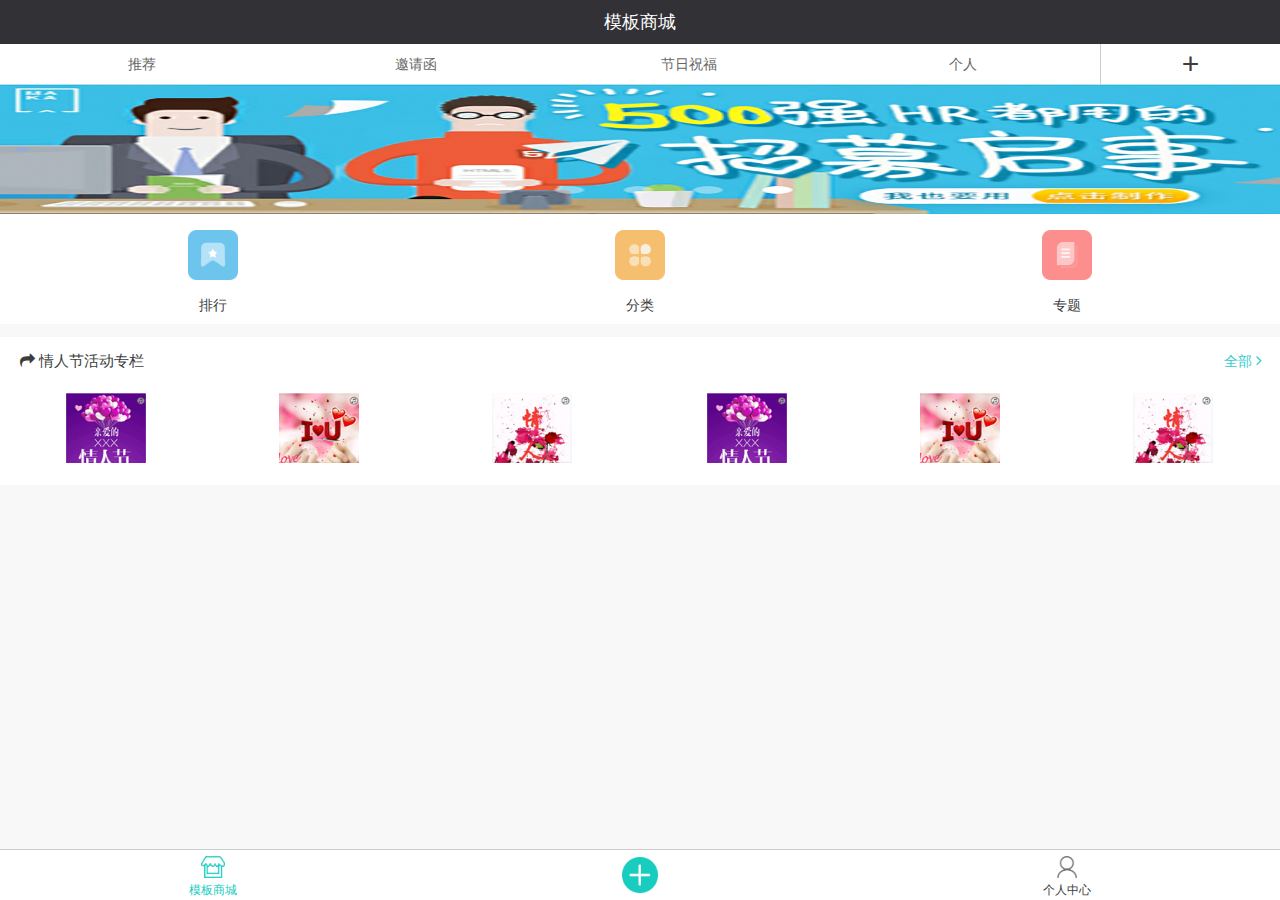
<file: MAKA/modeShopping.html>
<!DOCTYPE html>
<html lang="en">
<head>
    <meta charset="UTF-8">
    <meta http-equiv="X-UA-Compatible" content="IE=edge,chrome=1">
    <meta name="viewport" content="width=device-width,initial-scale=1.0, maximum-scale=1.0, minimum-scale=1.0, user-scalable=no"/>
    <meta name="format-detection" content="telphone=no, email=no"/>
    <title>模板商城</title>
    <link rel="stylesheet" href="css/font-awesome.css">
    <link type="text/css" rel="stylesheet" href="css/reset.css">
    <link type="text/css" rel="stylesheet" href="css/common.css">
    <link rel="stylesheet" href="css/swiper.min.css">
    <link rel="stylesheet" href="css/modeShopping.css">
</head>
<body>
    <div class="blank">
        <ul>
            <li>首页</li>
            <li>奢侈</li>
            <li>无心</li>
            <li>浮生</li>
            <li>若梦</li>
            <li>千城</li>
            <li>解脱</li>
            <li>匆匆</li>
            <li>迷失</li>
        </ul>
        <span class="close">X</span>
    </div>
    <header class="header">模板商城</header>
    <main class="main">
        <nav class="nav">
            <ul>
                <li>推荐</li>
                <li>邀请函</li>
                <li>节日祝福</li>
                <li>个人</li>
            </ul>
            <span class="add">+</span>
        </nav>
        <div class="content">
            <div class="content_box">
                <section class="section">
                    <div class="banner">
                        <div class="swiper-wrapper">
                            <div class="swiper-slide"><img src="images/mode-banner.png" alt=""></div>
                            <div class="swiper-slide"><img src="images/1.jpg" alt=""></div>
                            <div class="swiper-slide"><img src="images/2.jpg" alt=""></div>
                            <div class="swiper-slide"><img src="images/3.jpg" alt=""></div>
                            <!-- 如果需要分页器 -->
                            <div class="swiper-pagination"></div>
                        </div>
                    </div>
                    <div class="list_content">
                        <dl>
                            <dt><img src="images/2.png" alt=""></dt>
                            <dd>排行</dd>
                        </dl>
                        <dl>
                            <dt><img src="images/3.png" alt=""></dt>
                            <dd>分类</dd>
                        </dl>
                        <dl>
                            <dt><img src="images/4.png" alt=""></dt>
                            <dd>专题</dd>
                        </dl>
                    </div>
                    <div class="lover">
                        <div class="special-column">
                <span>
                    <i class="fa fa-share"></i>
                    情人节活动专栏
                </span>
                <span>
                    全部
                    <i class="fa fa-angle-right"></i>
                </span>
                        </div>
                        <div class="swiper-container">
                            <ul class="swiper-wrapper">
                                <li class="swiper-slide"><img src="images/5.png" alt=""></li>
                                <li class="swiper-slide"><img src="images/6.png" alt=""></li>
                                <li class="swiper-slide"><img src="images/7.png" alt=""></li>
                                <li class="swiper-slide"><img src="images/5.png" alt=""></li>
                                <li class="swiper-slide"><img src="images/6.png" alt=""></li>
                                <li class="swiper-slide"><img src="images/7.png" alt=""></li>
                            </ul>
                        </div>
                    </div>
                </section>
                <section class="section">
                    <div class="banner">
                        <div class="swiper-wrapper">
                            <div class="swiper-slide"><img src="images/mode-banner.png" alt=""></div>
                            <div class="swiper-slide"><img src="images/1.jpg" alt=""></div>
                            <div class="swiper-slide"><img src="images/2.jpg" alt=""></div>
                            <div class="swiper-slide"><img src="images/3.jpg" alt=""></div>
                            <!-- 如果需要分页器 -->
                            <div class="swiper-pagination"></div>
                        </div>
                    </div>
                    <div class="list_content">
                        <dl>
                            <dt><img src="images/2.png" alt=""></dt>
                            <dd>排行</dd>
                        </dl>
                        <dl>
                            <dt><img src="images/3.png" alt=""></dt>
                            <dd>分类</dd>
                        </dl>
                        <dl>
                            <dt><img src="images/4.png" alt=""></dt>
                            <dd>专题</dd>
                        </dl>
                    </div>
                    <div class="lover">
                        <div class="special-column">
                <span>
                    <i class="fa fa-share"></i>
                    情人节活动专栏
                </span>
                <span>
                    全部
                    <i class="fa fa-angle-right"></i>
                </span>
                        </div>
                        <div class="swiper-container">
                            <ul class="swiper-wrapper">
                                <li class="swiper-slide"><img src="images/5.png" alt=""></li>
                                <li class="swiper-slide"><img src="images/6.png" alt=""></li>
                                <li class="swiper-slide"><img src="images/7.png" alt=""></li>
                                <li class="swiper-slide"><img src="images/5.png" alt=""></li>
                                <li class="swiper-slide"><img src="images/6.png" alt=""></li>
                                <li class="swiper-slide"><img src="images/7.png" alt=""></li>
                            </ul>
                        </div>
                    </div>
                </section>
                <section class="section">
                    <div class="banner">
                        <div class="swiper-wrapper">
                            <div class="swiper-slide"><img src="images/mode-banner.png" alt=""></div>
                            <div class="swiper-slide"><img src="images/1.jpg" alt=""></div>
                            <div class="swiper-slide"><img src="images/2.jpg" alt=""></div>
                            <div class="swiper-slide"><img src="images/3.jpg" alt=""></div>
                            <!-- 如果需要分页器 -->
                            <div class="swiper-pagination"></div>
                        </div>
                    </div>
                    <div class="list_content">
                        <dl>
                            <dt><img src="images/2.png" alt=""></dt>
                            <dd>排行</dd>
                        </dl>
                        <dl>
                            <dt><img src="images/3.png" alt=""></dt>
                            <dd>分类</dd>
                        </dl>
                        <dl>
                            <dt><img src="images/4.png" alt=""></dt>
                            <dd>专题</dd>
                        </dl>
                    </div>
                    <div class="lover">
                        <div class="special-column">
                <span>
                    <i class="fa fa-share"></i>
                    情人节活动专栏
                </span>
                <span>
                    全部
                    <i class="fa fa-angle-right"></i>
                </span>
                        </div>
                        <div class="swiper-container">
                            <ul class="swiper-wrapper">
                                <li class="swiper-slide"><img src="images/5.png" alt=""></li>
                                <li class="swiper-slide"><img src="images/6.png" alt=""></li>
                                <li class="swiper-slide"><img src="images/7.png" alt=""></li>
                                <li class="swiper-slide"><img src="images/5.png" alt=""></li>
                                <li class="swiper-slide"><img src="images/6.png" alt=""></li>
                                <li class="swiper-slide"><img src="images/7.png" alt=""></li>
                            </ul>
                        </div>
                    </div>
                </section>
                <section class="section">
                    <div class="banner">
                        <div class="swiper-wrapper">
                            <div class="swiper-slide"><img src="images/mode-banner.png" alt=""></div>
                            <div class="swiper-slide"><img src="images/1.jpg" alt=""></div>
                            <div class="swiper-slide"><img src="images/2.jpg" alt=""></div>
                            <div class="swiper-slide"><img src="images/3.jpg" alt=""></div>
                            <!-- 如果需要分页器 -->
                            <div class="swiper-pagination"></div>
                        </div>
                    </div>
                    <div class="list_content">
                        <dl>
                            <dt><img src="images/2.png" alt=""></dt>
                            <dd>排行</dd>
                        </dl>
                        <dl>
                            <dt><img src="images/3.png" alt=""></dt>
                            <dd>分类</dd>
                        </dl>
                        <dl>
                            <dt><img src="images/4.png" alt=""></dt>
                            <dd>专题</dd>
                        </dl>
                    </div>
                    <div class="lover">
                        <div class="special-column">
                <span>
                    <i class="fa fa-share"></i>
                    情人节活动专栏
                </span>
                <span>
                    全部
                    <i class="fa fa-angle-right"></i>
                </span>
                        </div>
                        <div class="swiper-container">
                            <ul class="swiper-wrapper">
                                <li class="swiper-slide"><img src="images/5.png" alt=""></li>
                                <li class="swiper-slide"><img src="images/6.png" alt=""></li>
                                <li class="swiper-slide"><img src="images/7.png" alt=""></li>
                                <li class="swiper-slide"><img src="images/5.png" alt=""></li>
                                <li class="swiper-slide"><img src="images/6.png" alt=""></li>
                                <li class="swiper-slide"><img src="images/7.png" alt=""></li>
                            </ul>
                        </div>
                    </div>
                </section>
            </div>
        </div>
    </main>
    <footer class="footer">
        <dl>
            <dt><img src="images/8.png" alt=""></dt>
            <dd>模板商城</dd>
        </dl>
        <dl>
            <dt class="imgBtn"><img src="images/9.png" alt=""></dt>
        </dl>
        <dl>
            <dt><img src="images/10.png" alt=""></dt>
            <dd>个人中心</dd>
        </dl>
    </footer>
    <script type="text/javascript" src="js/jquery-1.7.1.js"></script>
    <script type="text/javascript" src="js/swiper.min.js"></script>
    <script type="text/javascript">
        var mySwiper = new Swiper ('.banner', {
            direction: 'horizontal',
            loop: true,
            autoplay:1000,
            pagination: '.swiper-pagination',
            paginationClickable:true,
        })

        var swiper = new Swiper('.swiper-container', {
            slidesPerView: 3,
            spaceBetween: 6,
            autoplay:1000,
            freeMode: true
        });
        $(function(){
            $(".nav li").on("click",function(){
                var ind=$(this).index();
                $('.nav li').eq(ind).addClass('bg').siblings().removeClass('bg');
                $(".content_box").stop().animate({"left":-ind*$(window).width()},1000);
            })
            $(".add").on("click",function(){
                $(".blank").fadeIn(300);
            })
            $(".close").on("click",function(){
                $(".blank").fadeOut(300);
            })
            $(".imgBtn").on("click",function(){
                $(".blank").fadeIn(300);
            })
        })
    </script>
</body>
</html>
</file>
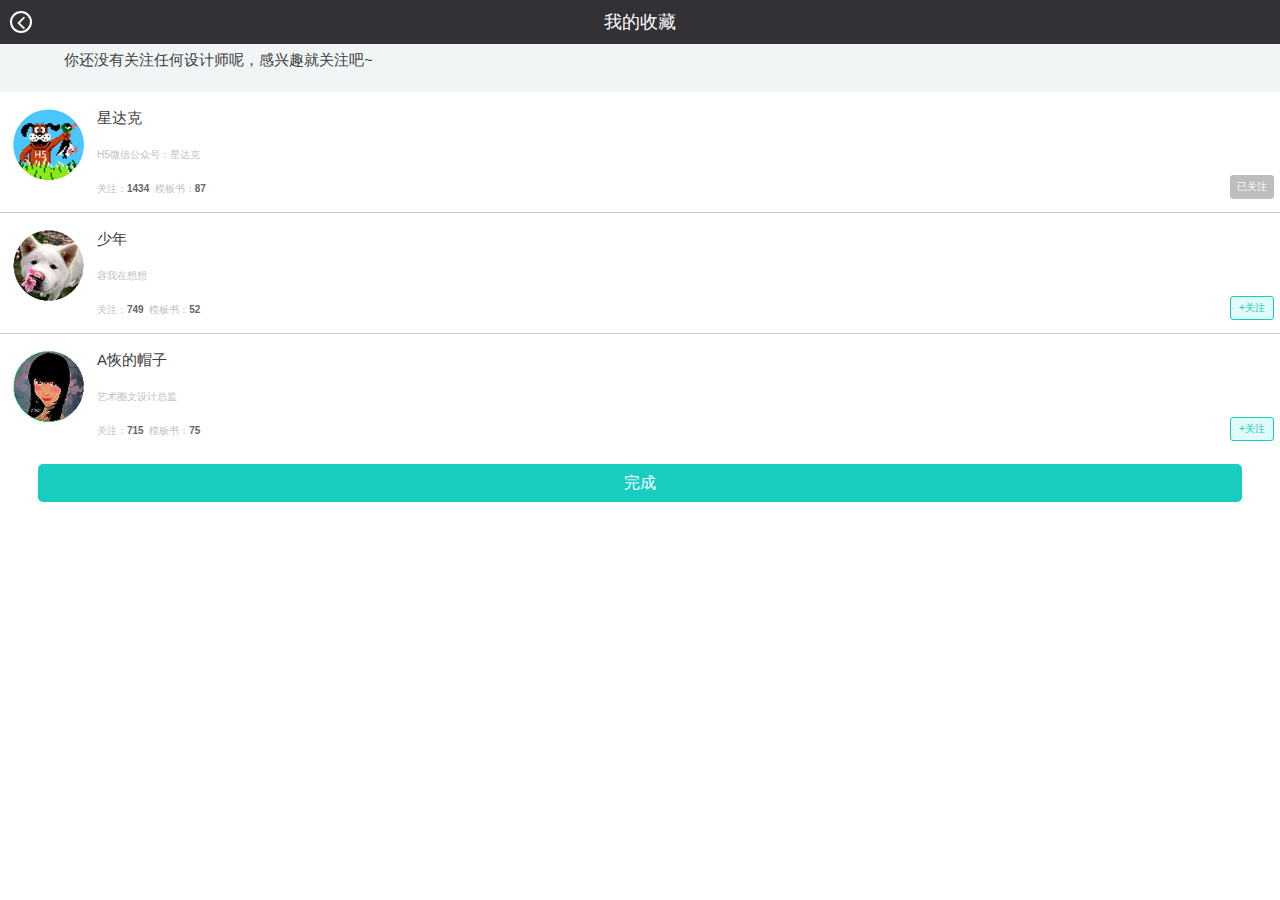
<file: MAKA/myCollect.html>
<!DOCTYPE html>
<html lang="en">
<head>
    <meta charset="UTF-8">
    <meta http-equiv="X-UA-Compatible" content="IE=edge,chrome=1">
    <meta name="viewport" content="width=device-width,initial-scale=1.0, maximum-scale=1.0, minimum-scale=1.0, user-scalable=no"/>
    <meta name="format-detection" content="telphone=no, email=no"/>
    <title>我的收藏</title>
    <link rel="stylesheet" href="css/font-awesome.css">
    <link type="text/css" rel="stylesheet" href="css/reset.css">
    <link type="text/css" rel="stylesheet" href="css/common.css">
    <link rel="stylesheet" href="css/myCollect.css">
</head>
<body>
    <header class="header">
        <a href="setting.html">
            <i class="fa fa-angle-left back"></i>
        </a>
        我的收藏
    </header>
    <section class="section">
        <div class="explain">
            <p>你还没有关注任何设计师呢，感兴趣就关注吧~</p>
        </div>
        <div class="content">
            <dl>
                <dt><img src="images/xdk.png" alt=""></dt>
                <dd>
                    <h2>星达克</h2>
                    <p>H5微信公众号：星达克</p>
                    <p>关注：<b>1434</b>  &nbsp;模板书：<b>87</b></p>
                    <span class="remark">已关注</span>
                </dd>
            </dl>
            <dl>
                <dt><img src="images/young.png" alt=""></dt>
                <dd>
                    <h2>少年</h2>
                    <p>容我在想想</p>
                    <p>关注：<b>749</b>  &nbsp;模板书：<b>52</b></p>
                    <span>+关注</span>
                </dd>
            </dl>
            <dl>
                <dt><img src="images/hat.png" alt=""></dt>
                <dd>
                    <h2>A恢的帽子</h2>
                    <p>艺术圈文设计总监</p>
                    <p>关注：<b>715</b>  &nbsp;模板书：<b>75</b></p>
                    <span>+关注</span>
                </dd>
            </dl>
        </div>
        <input type="button" value="完成" id="btn">
    </section>
    <script type="text/javascript" src="js/jquery-1.7.1.js"></script>
    <script type="text/javascript">
        $(function(){
            $(".content").on("click","span",function(){
                if($(this).attr("class")=="remark"){
                    $(this).removeClass("remark");
                    $(this).text("+关注")
                }else{
                    $(this).addClass("remark");
                    $(this).text("已关注")
                }
            })
            $("#btn").on("click",function(){
                alert("关注成功！");
            })
        })
    </script>
</body>
</html>
</file>
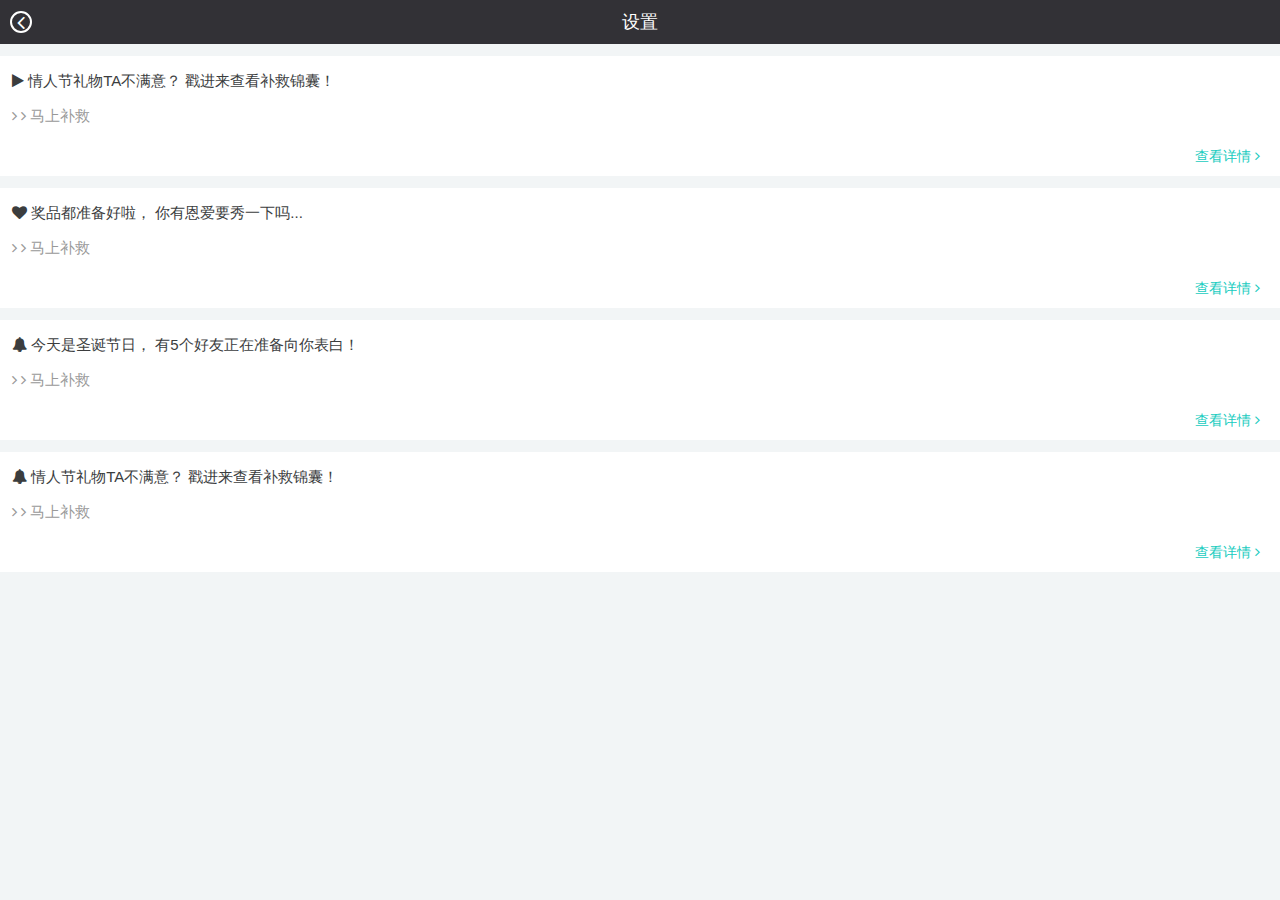
<file: MAKA/setting.html>
<!DOCTYPE html>
<html lang="en">
<head>
    <meta charset="UTF-8">
    <meta http-equiv="X-UA-Compatible" content="IE=edge,chrome=1">
    <meta name="viewport" content="width=device-width,initial-scale=1.0, maximum-scale=1.0, minimum-scale=1.0, user-scalable=no"/>
    <meta name="format-detection" content="telphone=no, email=no"/>
    <title>设置</title>
    <link rel="stylesheet" href="css/font-awesome.css">
    <link type="text/css" rel="stylesheet" href="css/reset.css">
    <link type="text/css" rel="stylesheet" href="css/common.css">
    <link rel="stylesheet" href="css/setting.css">
</head>
<body>
    <header class="header">
        <a href="modeShopping.html">
            <i class="fa fa-angle-left back"></i>
        </a>
        设置
    </header>
    <section class="section">
        <div class="content">
            <p>
                <i class="fa fa-play"></i>
                情人节礼物TA不满意？ 戳进来查看补救锦囊！
            </p>
            <p>
                <i class="fa fa-angle-right"></i>
                <i class="fa fa-angle-right"></i>
                马上补救
            </p>
            <p>
                <a href="myCollect.html">查看详情</a>
                <i class="fa fa-angle-right"></i>
            </p>
        </div>
        <div class="content">
            <p>
                <i class="fa fa-heart"></i>
                奖品都准备好啦， 你有恩爱要秀一下吗...
            </p>
            <p>
                <i class="fa fa-angle-right"></i>
                <i class="fa fa-angle-right"></i>
                马上补救
            </p>
            <p>
                <a href="myCollect.html">查看详情</a>
                <i class="fa fa-angle-right"></i>
            </p>
        </div>
        <div class="content">
            <p>
                <i class="fa fa-bell"></i>
                今天是圣诞节日， 有5个好友正在准备向你表白！
            </p>
            <p>
                <i class="fa fa-angle-right"></i>
                <i class="fa fa-angle-right"></i>
                马上补救
            </p>
            <p>
                <a href="myCollect.html">查看详情</a>
                <i class="fa fa-angle-right"></i>
            </p>
        </div>
        <div class="content">
            <p>
                <i class="fa fa-bell"></i>
                情人节礼物TA不满意？ 戳进来查看补救锦囊！
            </p>
            <p>
                <i class="fa fa-angle-right"></i>
                <i class="fa fa-angle-right"></i>
                马上补救
            </p>
            <p>
                <a href="myCollect.html">查看详情</a>
                <i class="fa fa-angle-right"></i>
            </p>
        </div>
    </section>
</body>
</html>
</file>
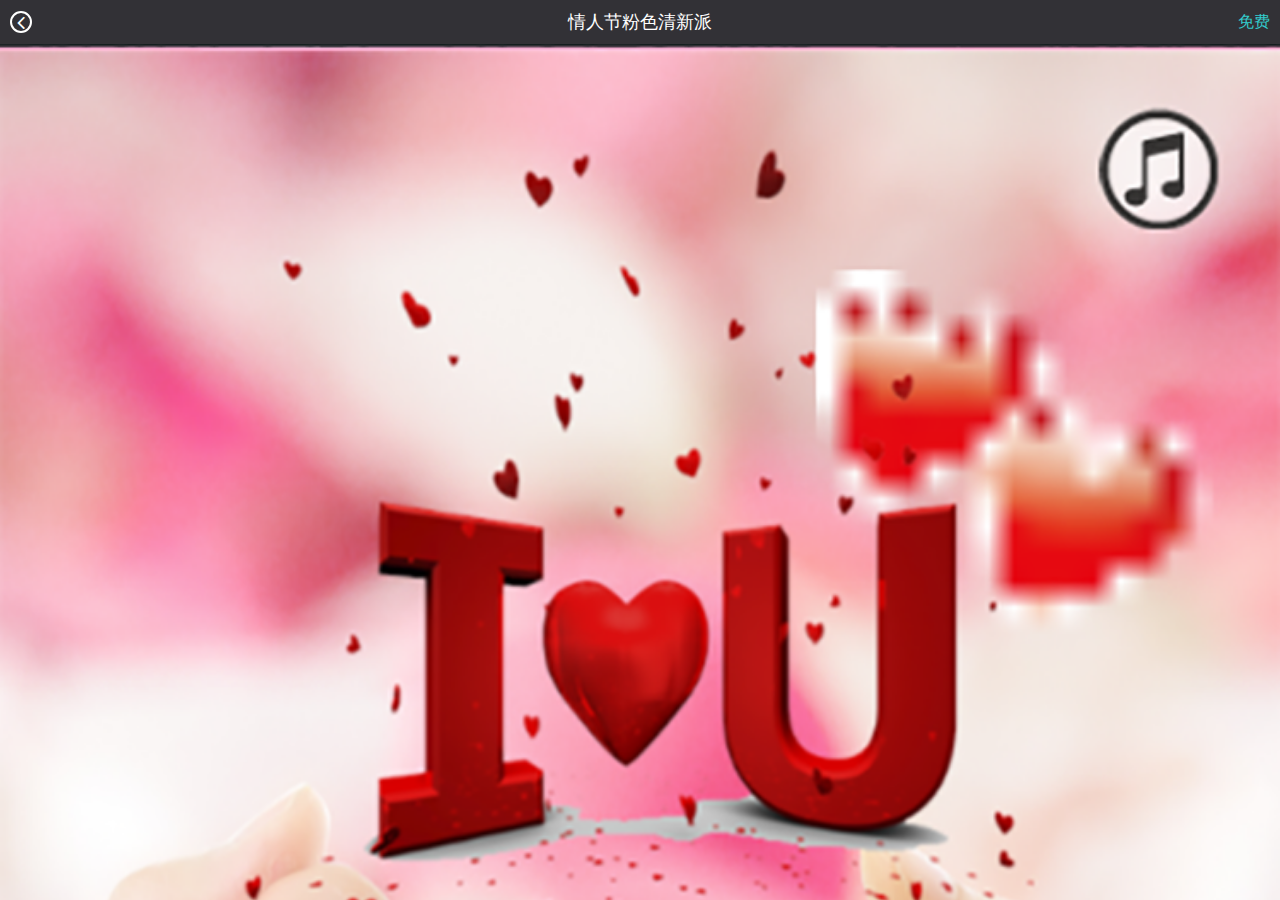
<file: MAKA/sweetHeart.html>
<!DOCTYPE html>
<html lang="en">
<head>
    <meta charset="UTF-8">
    <meta http-equiv="X-UA-Compatible" content="IE=edge,chrome=1">
    <meta name="viewport" content="width=device-width,initial-scale=1.0, maximum-scale=1.0, minimum-scale=1.0, user-scalable=no"/>
    <meta name="format-detection" content="telphone=no, email=no"/>
    <title>情人节粉色清新派</title>
    <link rel="stylesheet" href="css/font-awesome.css">
    <link type="text/css" rel="stylesheet" href="css/reset.css">
    <link type="text/css" rel="stylesheet" href="css/common.css">
    <link rel="stylesheet" href="css/swiper.min.css">
    <link rel="stylesheet" href="css/sweetheart.css">
</head>
<body>
    <header class="header">
        <a href="setting.html">
            <i class="fa fa-angle-left back"></i>
        </a>
        情人节粉色清新派
        <span class="free">免费</span>
    </header>
    <section class="section">
        <!--<div class="btn">
            <img src="images/user.png" alt="">
        </div>-->
    </section>
    <script type="text/javascript" src="js/jquery-1.7.1.js"></script>
    <script type="text/javascript">
        $(function(){
            $(".section").on("click",function(){
                window.location.href="modeShopping.html";
            })
            $(".free").on("click",function(){
                alert("天下没有免费的东西，努力吧！少年");
            })
        })
    </script>
</body>
</html>
</file>
<file: MAKA/css/common.css>
/*
* @description:Common usage Styles
* @author:HaoNan
* @update:HaoNan (2015-08-1 8:30)
*/
@-webkit-viewport {
  width: device-width; }
@-moz-viewport {
  width: device-width; }
@-ms-viewport {
  width: device-width; }
@-o-viewport {
  width: device-width; }
@viewport {
  width: device-width; }
body {
  font-family: "Microsoft Yahei", Helvetica, Arial, sans-serif;
  color: #3b3d3e; }

a {
  color: #666; }

a:hover, a:focus {
  color: #666;
  text-decoration: none; }

.block {
  display: block; }

.float-left {
  float: left; }

.float-right {
  float: right; }

.float-none {
  float: none; }

.margin-center {
  margin-left: auto;
  margin-right: auto;
  display: table;
  width: auto; }

.text-justify {
  text-align: justify; }

.text-underline {
  text-decoration: underline; }

.text-top {
  vertical-align: top; }

.text-middle {
  vertical-align: middle; }

.text-bottom {
  vertical-align: bottom; }

.text-nobr {
  white-space: nowrap;
  overflow: hidden;
  text-overflow: ellipsis; }

.f0 {
  font-size: 0; }

.f9 {
  font-size: 9px; }

.f10 {
  font-size: 10px; }

.f12 {
  font-size: 12px; }

.f14 {
  font-size: 14px; }

.f16 {
  font-size: 16px; }

.f18 {
  font-size: 18px; }

.f20 {
  font-size: 20px; }

.f24 {
  font-size: 24px; }

.f26 {
  font-size: 26px; }

.f32 {
  font-size: 32px; }

.f36 {
  font-size: 36px; }

.pos-relative {
  position: relative; }

.pos-absolute {
  position: absolute; }

.pos-static {
  position: static; }

.text-dark {
  color: #000; }

.text-light-dark {
  color: #666; }

.text-jet-dark {
  color: #333; }

.text-white, a.text-white {
  color: #fff; }

.text-red, a.text-red {
  color: #ff4136; }

.text-light-red, a.text-light-red {
  color: #f74d4d; }

.text-blue, a.text-blue {
  color: #006666; }

.text-highlight-blue, a.text-highlight-blue {
  color: #5badab; }

.text-high-blue, a.text-high-blue {
  color: #4c6aae; }

a.text-light-blue, .text-light-blue {
  color: #89afc3; }

.text-orange, a.text-orange {
  color: #fa8100; }

.text-dark-orange {
  color: #ff7200; }

.text-gray, a.text-gray {
  color: #454545; }

.text-light-gray {
  color: #a3a3a3; }

.txt-idt1 {
  text-indent: 1em; }

.txt-idt2 {
  text-indent: 2em; }

.n {
  font-weight: normal;
  font-style: normal; }

.b {
  font-weight: bold; }

.i {
  font-style: italic; }

.wf {
  width: 100%; }

.hf {
  height: 100%; }

.nowrap {
  white-space: nowrap; }

.bk {
  word-wrap: break-word; }

.rel {
  position: relative; }

.abs {
  position: absolute; }

.bg-navy {
  background-color: #001f3f; }

.bg-blue {
  background-color: #0074d9; }

.bg-aqua {
  background-color: #7fdbff; }

.bg-teal {
  background-color: #39cccc; }

.bg-olive {
  background-color: #3d9970; }

.bg-green {
  background-color: #2ecc40; }

.bg-lime {
  background-color: #01ff70; }

.bg-yellow {
  background-color: #ffdc00; }

.bg-orange {
  background-color: #ff851b; }

.bg-red {
  background-color: #ff4136; }

.bg-fuchsia {
  background-color: #f012be; }

.bg-purple {
  background-color: #b10dc9; }

.bg-maroon {
  background-color: #85144b; }

.bg-white {
  background-color: #ffffff; }

.bg-gray {
  background-color: #aaaaaa; }

.bg-light-gray {
  background-color: #f0efed; }

.bg-silver {
  background-color: #dddddd; }

.bg-black {
  background-color: #111111; }

.bg-white {
  background-color: #fff; }

.bgfb {
  background-color: #fbfbfb; }

.bgf5 {
  background-color: #f5f5f5; }

.bgf0 {
  background-color: #f0f0f0; }

.bgeb {
  background-color: #ebebeb; }

.bge0 {
  background-color: #e0e0e0; }

.bd1 {
  border: 1px solid #ddd; }

.bd2 {
  border: 2px solid #ddd; }

.bd3 {
  border: 3px solid #ddd; }

.bd0 {
  border-width: 0; }

.bdl0 {
  border-left: 0 !important; }

.bdt1 {
  border-top: 1px solid #ccc; }

.bdr1 {
  border-right: 1px solid #ccc; }

.bdl1 {
  border-left: 1px solid #ccc; }

.bdb1 {
  border-bottom: 1px solid #eee; }

.ml0 {
  margin-left: 0; }

.mr0 {
  margin-right: 0; }

.mt0 {
  margin-top: 0; }

.mb0 {
  margin-bottom: 0; }

.pl0 {
  padding-left: 0; }

.pr0 {
  padding-right: 0; }

.pt0 {
  padding-top: 0; }

.pb0 {
  padding-bottom: 0; }

.mlf3 {
  margin-left: -3px; }

.mlf5 {
  margin-left: -5px; }

.mlf10 {
  margin-left: -10px; }

.mrf15 {
  margin-right: -15px; }

.mlrf15 {
  margin-left: -15px !important;
  margin-right: -15px !important; }

.mtf3 {
  margin-top: -3px; }

.mtf5 {
  margin-top: -5px; }

.mtf10 {
  margin-top: -10px; }

.mtf15 {
  margin-top: -15px; }

.mt3 {
  margin-top: 3px; }

.mt5 {
  margin-top: 5px; }

.mt10 {
  margin-top: 10px; }

.mt15 {
  margin-top: 15px; }

.mt20 {
  margin-top: 20px; }

.mt25 {
  margin-top: 25px; }

.mt30 {
  margin-top: 30px; }

.mt35 {
  margin-top: 35px; }

.mt50 {
  margin-top: 50px; }

.mb3 {
  margin-bottom: 3px; }

.mb5 {
  margin-bottom: 5px; }

.mb10 {
  margin-bottom: 10px; }

.mb15 {
  margin-bottom: 15px; }

.mb20 {
  margin-bottom: 20px; }

.ml3 {
  margin-left: 3px; }

.ml5 {
  margin-left: 5px; }

.ml10 {
  margin-left: 10px; }

.ml15 {
  margin-left: 15px; }

.ml20 {
  margin-left: 20px; }

.mr3 {
  margin-right: 3px; }

.mr5 {
  margin-right: 5px; }

.mr10 {
  margin-right: 10px; }

.mr15 {
  margin-right: 15px; }

.mr20 {
  margin-right: 20px; }

.mr30 {
  margin-right: 30px; }

.mr50 {
  margin-right: 50px; }

.mlr1 {
  margin-left: 1px;
  margin-right: 1px; }

.mlr3 {
  margin-left: 3px;
  margin-right: 3px; }

.mlr5 {
  margin-left: 5px;
  margin-right: 5px; }

.mlr10 {
  margin-left: 10px;
  margin-right: 10px; }

.p1 {
  padding: 1px; }

.p3 {
  padding: 3px; }

.p5 {
  padding: 5px; }

.p10 {
  padding: 10px; }

.pt3 {
  padding-top: 3px; }

.pt5 {
  padding-top: 5px; }

.pt10 {
  padding-top: 10px; }

.pt15 {
  padding-top: 15px; }

.pt20 {
  padding-top: 20px; }

.pt30 {
  padding-top: 30px; }

.pt50 {
  padding-top: 50px; }

.pb3 {
  padding-bottom: 3px; }

.pb5 {
  padding-bottom: 5px; }

.pb10 {
  padding-bottom: 10px; }

.pb15 {
  padding-bottom: 15px; }

.pb20 {
  padding-bottom: 20px; }

.pb30 {
  padding-bottom: 30px; }

.pb50 {
  padding-bottom: 50px; }

.pl3 {
  padding-left: 3px; }

.pl5 {
  padding-left: 5px; }

.pl10 {
  padding-left: 10px !important; }

.pl15 {
  padding-left: 15px; }

.pl20 {
  padding-left: 20px; }

.pl25 {
  padding-left: 25px; }

.pl30 {
  padding-left: 30px; }

.pr3 {
  padding-right: 3px; }

.pr5 {
  padding-right: 5px; }

.pr10 {
  padding-right: 10px !important; }

.pr15 {
  padding-right: 15px; }

.pr20 {
  padding-right: 20px; }

.pr30 {
  padding-right: 30px; }

.pr50 {
  padding-right: 50px; }

/*# sourceMappingURL=common.css.map */
</file>
<file: MAKA/css/modeShopping.css>
html, body {
  width: 100%;
  height: 100%;
  background: #f8f8f8; }

body {
  position: relative;
  display: flex;
  -webkit-flex-direction: column; }

.blank {
  display: none;
  width: 100%;
  height: 100%;
  background: #000;
  opacity: 0.6;
  position: absolute;
  z-index: 999;
  color: #ffffff; }
  .blank ul {
    display: flex;
    text-align: center;
    margin-top: 10rem; }
    .blank ul li {
      font-size: 2rem;
      padding-left: .3rem; }
  .blank span {
    display: inline-block;
    width: 5rem;
    height: 5rem;
    line-height: 5rem;
    text-align: center;
    font-size: 3rem;
    border: 3px solid #fff;
    border-radius: 100%;
    margin-top: 15rem;
    margin-left: 11rem; }

.header {
  height: 4.4rem;
  line-height: 4.4rem;
  background: #323136;
  color: #FFFFFF;
  text-align: center;
  font-size: 1.8rem; }

.main {
  -webkit-flex: 1;
  overflow: auto; }
  .main .nav {
    display: flex;
    height: 4rem;
    line-height: 4rem;
    background: #FFFFFF; }
    .main .nav ul {
      width: 86%;
      display: flex;
      text-align: center; }
      .main .nav ul li {
        -webkit-flex: 1;
        font-size: 1.4rem;
        color: #666; }
        .main .nav ul li:nth-child(1) {
          margin-left: .5rem; }
    .main .nav span {
      display: inline-block;
      width: 14%;
      border-left: 1px solid #ccc;
      font-size: 3rem;
      text-align: center; }
  .main .content {
    width: 100%;
    overflow: hidden;
    position: relative;
    height: 500px; }
    .main .content .content_box {
      position: absolute;
      display: flex;
      width: 400%; }
      .main .content .content_box .section {
        flex: 1;
        width: 25%; }
        .main .content .content_box .section .banner {
          width: 100%;
          height: 13rem;
          overflow: hidden; }
          .main .content .content_box .section .banner .swiper-wrapper {
            display: flex;
            width: 400%; }
            .main .content .content_box .section .banner .swiper-wrapper .swiper-slide {
              width: 100%; }
              .main .content .content_box .section .banner .swiper-wrapper .swiper-slide img {
                width: 100%;
                height: 100%; }
        .main .content .content_box .section .list_content {
          height: 11rem;
          background: #FFFFFF;
          display: flex;
          margin-bottom: 1.3rem; }
          .main .content .content_box .section .list_content dl {
            -webkit-flex: 1;
            text-align: center; }
            .main .content .content_box .section .list_content dl dt img {
              width: 5rem;
              height: 5rem;
              padding-top: 1.6rem; }
            .main .content .content_box .section .list_content dl dd {
              padding-top: 1.5rem;
              font-size: 1.4rem; }
        .main .content .content_box .section .lover {
          background: #FFFFFF;
          height: auto;
          padding-bottom: 2rem; }
          .main .content .content_box .section .lover .special-column {
            position: relative;
            padding-left: 2rem;
            font-size: 1.5rem;
            padding-top: 1.5rem; }
            .main .content .content_box .section .lover .special-column span:nth-child(2) {
              position: absolute;
              right: 1.8rem;
              color: #33cccc;
              font-size: 1.4rem; }
              .main .content .content_box .section .lover .special-column span:nth-child(2) i {
                font-size: 1.6rem; }
          .main .content .content_box .section .lover .swiper-container {
            margin-top: 2.2rem; }
            .main .content .content_box .section .lover .swiper-container ul {
              display: flex;
              text-align: center; }
              .main .content .content_box .section .lover .swiper-container ul li {
                -webkit-flex: 1;
                margin-left: .5rem; }
                .main .content .content_box .section .lover .swiper-container ul li:nth-child(3) {
                  padding-right: .3rem; }
                .main .content .content_box .section .lover .swiper-container ul li img {
                  width: 8rem;
                  height: 7rem; }

.footer {
  width: 100%;
  height: 5rem;
  display: flex;
  text-align: center;
  background: #FFFFFF;
  border-top: 1px solid #ccc; }
  .footer dl {
    -webkit-flex: 1; }
    .footer dl dt img {
      width: 2.4rem;
      height: 2.2rem;
      padding-top: .6rem; }
    .footer dl:nth-child(2) img {
      width: 3.6rem;
      height: 3.6rem;
      padding-top: .7rem; }
    .footer dl:nth-child(3) img {
      width: 2rem;
      height: 2.2rem;
      padding-top: .6rem; }
    .footer dl dd {
      font-size: 1.2rem;
      padding-top: .2rem; }
    .footer dl:nth-child(1) {
      color: #18ccc0; }

.nav ul li.bg {
  color: #43c2b3;
  border-bottom: 3px solid #43c2b3; }

/*# sourceMappingURL=modeShopping.css.map */
</file>
<file: MAKA/css/myCollect.css>
html, body {
  width: 100%;
  height: 100%; }

body {
  display: flex;
  -webkit-flex-direction: column; }

.header {
  height: 4.4rem;
  line-height: 4.4rem;
  font-size: 1.8rem;
  background: #323136;
  color: #FFFFFF;
  text-align: center;
  position: relative; }
  .header .back {
    color: #ffffff;
    width: 1.8rem;
    height: 1.8rem;
    line-height: 1.8rem;
    border: 2px solid #FFFFFF;
    border-radius: 100%;
    position: absolute;
    left: 1rem;
    top: 1.1rem;
    font-size: 2.2rem; }

.section .explain {
  height: 4.8rem;
  font-size: 1.5rem;
  background: #f2f5f6; }
  .section .explain p {
    width: 90%;
    margin-left: 5%;
    padding-top: .7rem; }
.section .content dl {
  height: 12rem;
  display: flex;
  position: relative;
  border-bottom: 1px solid #ccc; }
  .section .content dl:nth-child(3) {
    border-bottom: none; }
  .section .content dl dt img {
    width: 7.1rem;
    height: 7.1rem;
    padding-top: 1.7rem;
    padding-left: 1.3rem; }
  .section .content dl dd {
    padding-left: 1.3rem; }
    .section .content dl dd h2 {
      padding-top: 1.7rem;
      font-weight: normal;
      font-size: 1.5rem; }
    .section .content dl dd p {
      padding-top: 2rem;
      color: #c0c0c0; }
      .section .content dl dd p b {
        color: #666; }
    .section .content dl dd span {
      width: 4.2rem;
      height: 2.2rem;
      line-height: 2.2rem;
      background: #e0fbf8;
      text-align: center;
      display: inline-block;
      position: absolute;
      right: .6rem;
      top: 8.3rem;
      border-radius: .3rem;
      border: 1px solid #18ccc0;
      color: #18ccc0; }
    .section .content dl dd .remark {
      background: #bdbdbd;
      color: #FFFFFF;
      border: 1px solid #bdbdbd; }
.section input {
  width: 94%;
  height: 3.8rem;
  background: #18ccc0;
  margin-left: 3%;
  margin-top: 1rem;
  margin-bottom: 1rem;
  -webkit-appearance: none;
  border: none;
  border-radius: .5rem;
  color: #fff;
  font-size: 1.6rem; }

/*# sourceMappingURL=myCollect.css.map */
</file>
<file: MAKA/css/setting.css>
html, body {
  width: 100%;
  height: 100%;
  background: #f2f5f6; }

body {
  display: flex;
  -webkit-flex-direction: column; }

.header {
  height: 4.4rem;
  line-height: 4.4rem;
  font-size: 1.8rem;
  background: #323136;
  color: #FFFFFF;
  text-align: center;
  position: relative; }
  .header .back {
    color: #ffffff;
    width: 1.8rem;
    height: 1.8rem;
    line-height: 1.8rem;
    border: 2px solid #FFFFFF;
    border-radius: 100%;
    position: absolute;
    left: 1rem;
    top: 1.1rem;
    font-size: 2.2rem; }

.section .content {
  height: 12rem;
  background: #FFFFFF;
  margin-top: 1.2rem;
  position: relative; }
  .section .content p {
    padding-top: 1.6rem;
    font-size: 1.5rem;
    padding-left: 1.2rem;
    padding-right: 2rem; }
    .section .content p:nth-child(2) {
      padding-top: 1.6rem;
      color: #999; }
    .section .content p:nth-child(3) {
      font-size: 1.4rem;
      color: #18ccc0;
      position: absolute;
      right: 0;
      bottom: 1rem; }
  .section .content a {
    color: #18ccc0; }

/*# sourceMappingURL=setting.css.map */
</file>
<file: MAKA/css/sweetheart.css>
html, body {
  width: 100%;
  height: 100%; }

body {
  display: flex;
  -webkit-flex-direction: column; }

.header {
  height: 4.4rem;
  line-height: 4.4rem;
  font-size: 1.8rem;
  background: #323136;
  color: #FFFFFF;
  text-align: center;
  position: relative; }
  .header .back {
    color: #ffffff;
    width: 1.8rem;
    height: 1.8rem;
    line-height: 1.8rem;
    border: 2px solid #FFFFFF;
    border-radius: 100%;
    position: absolute;
    left: 1rem;
    top: 1.1rem;
    font-size: 2.2rem; }
  .header span {
    position: absolute;
    right: 1rem;
    font-size: 1.6rem;
    color: #33cccc; }

.section {
  width: 100%;
  height: 100%;
  background-image: url("../images/love.png");
  background-size: cover; }
  .section .btn {
    width: 5.4rem;
    height: 5.3rem;
    margin-left: 40%;
    margin-top: 33.6rem; }
    .section .btn img {
      width: 100%;
      height: 100%; }

/*# sourceMappingURL=sweetheart.css.map */
</file>
